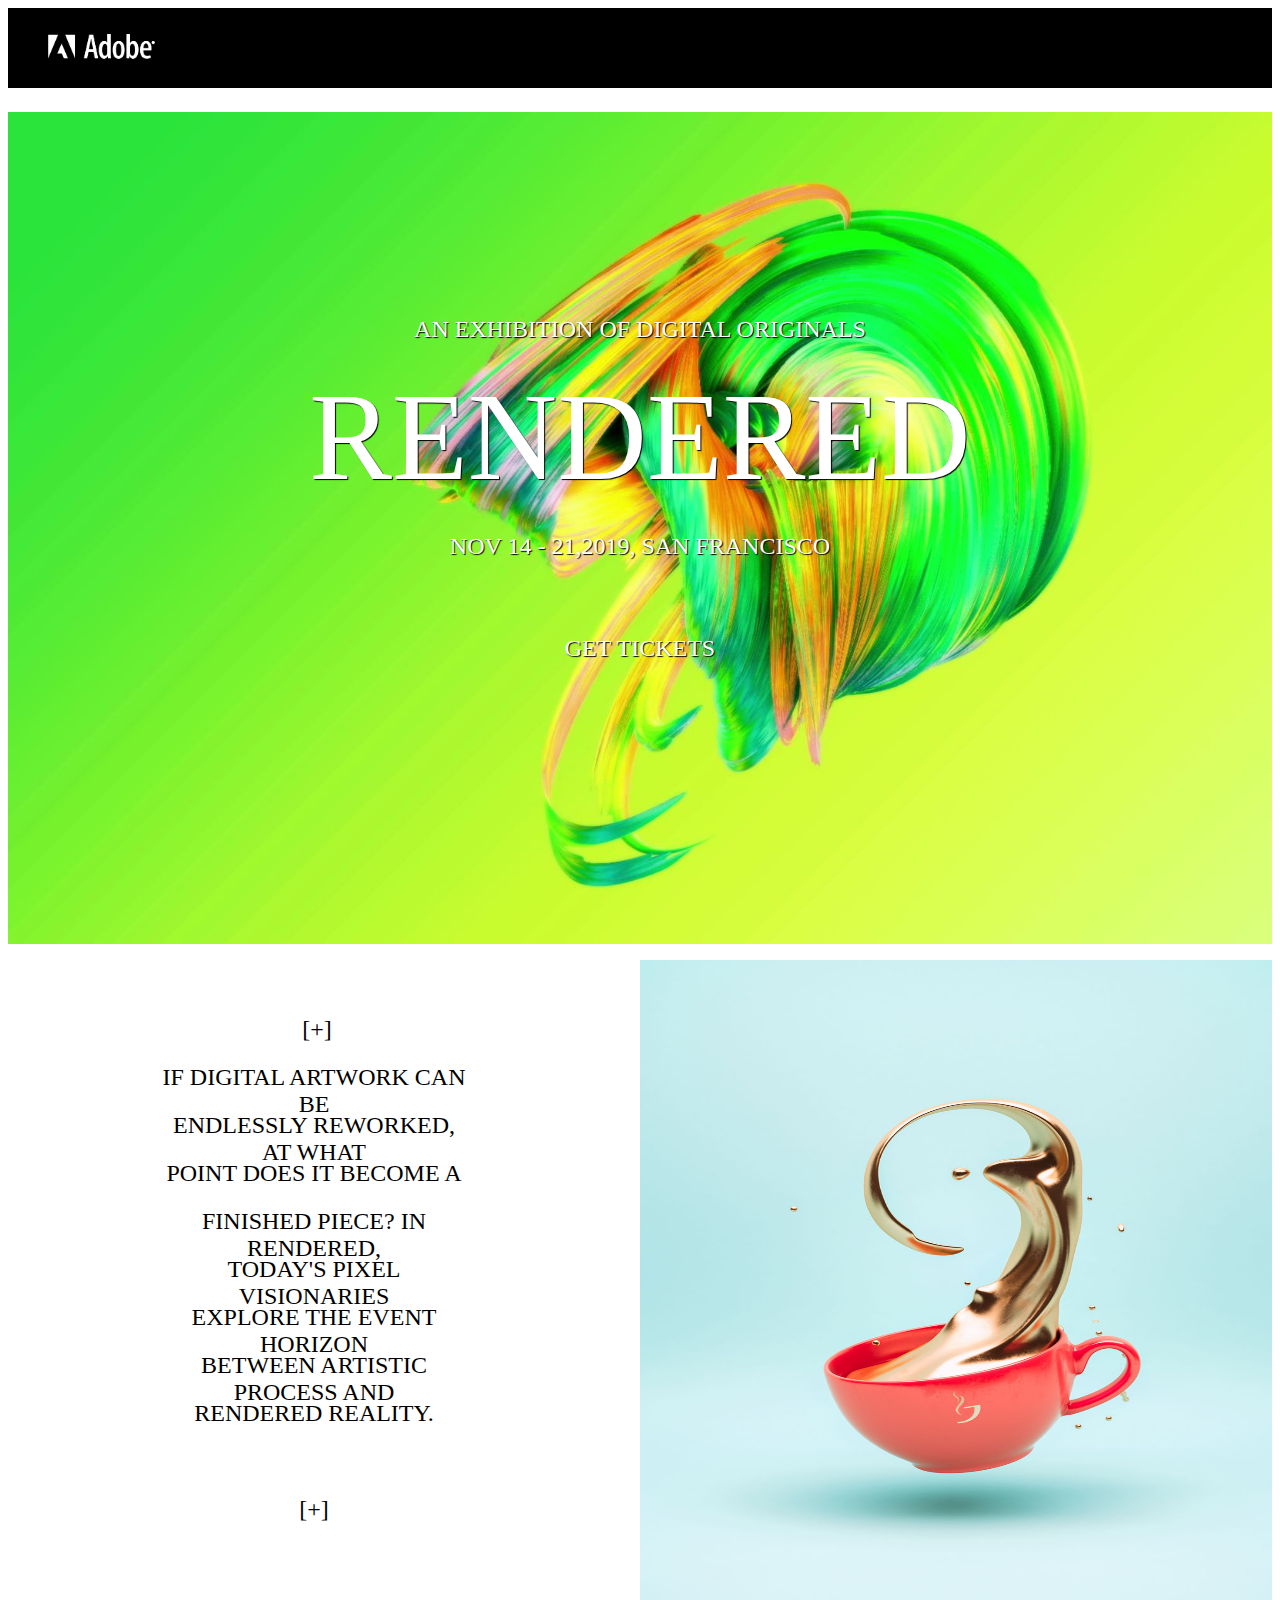
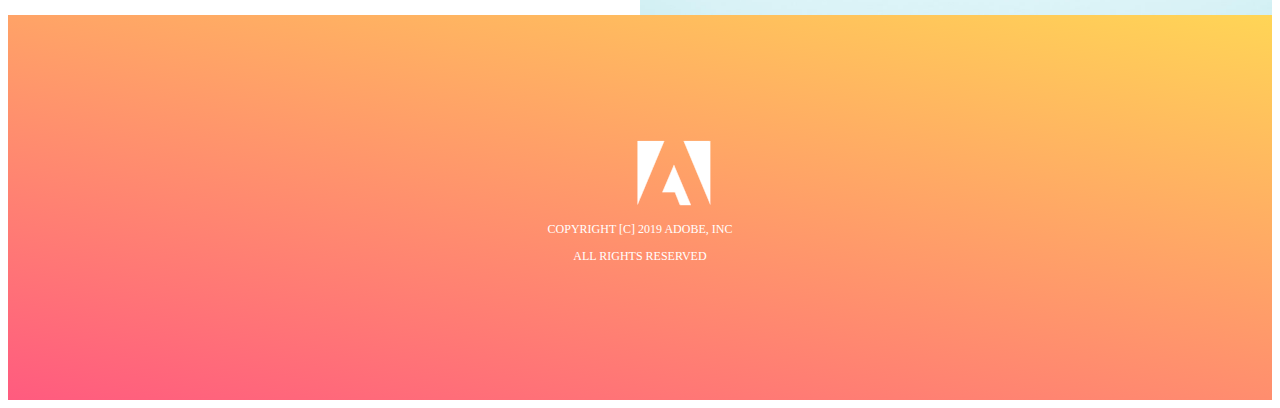
<file: index.html>
<!doctype html>
<html>
<head>
<meta charset="UTF-8">
<title>index.html</title>
<link href="style.css" rel="stylesheet" type="text/css">
<!--The following script tag downloads a font from the Adobe Edge Web Fonts server for use within the web page. We recommend that you do not modify it.--><script>var __adobewebfontsappname__="dreamweaver"</script><script src="http://use.edgefonts.net/inconsolata:n5:default.js" type="text/javascript"></script>
</head>

<body>
<div class="nav"><img src="nav-logo.png" width="107" height="25" alt=""/>Content for New div Tag Goes Here</div>
<div class="banner">
  <p>&nbsp;</p>
  <p>&nbsp;</p>
  <p>&nbsp;</p>
  <p>&nbsp;</p>
  <p>AN EXHIBITION OF DIGITAL ORIGINALS</p>
  <p><strong>RENDERED</strong></p>
  <p>NOV 14 - 21,2019, SAN FRANCISCO </p>
  <p>&nbsp;</p>
  <p>GET TICKETS </p>
  &nbsp;</div>
<div class="herop">
  <p class="herop">
    <p class="herop">&nbsp;[+]</p>
    <p class="herop">IF DIGITAL ARTWORK CAN BE</p>
    <p class="herop"> ENDLESSLY REWORKED, AT WHAT</p>
    <p class="herop"> POINT DOES IT BECOME A </p>
    <p class="herop">FINISHED PIECE? IN RENDERED,</p>
    <p class="herop"> TODAY'S PIXEL VISIONARIES</p>
    <p class="herop"> EXPLORE THE EVENT HORIZON</p>
  <p class="herop"> BETWEEN ARTISTIC PROCESS AND</p>
    <p class="herop"> RENDERED REALITY.</p>
    <p class="herop">&nbsp;</p>
    <p class="herop">[+] </p>
  </p>
</div>
<div class="hero">
<p class="col-2"><img src="goldrush.jpg" width="1000" height="1429"></p>
&nbsp;</div>
<div class="footer"><img src="footer-logo.png" width="74" height="66" alt=""/>
  <p>COPYRIGHT [C] 2019 ADOBE, INC</p>
  <p>ALL RIGHTS RESERVED </p>
&nbsp;</div>
</body>
</html>
</file>
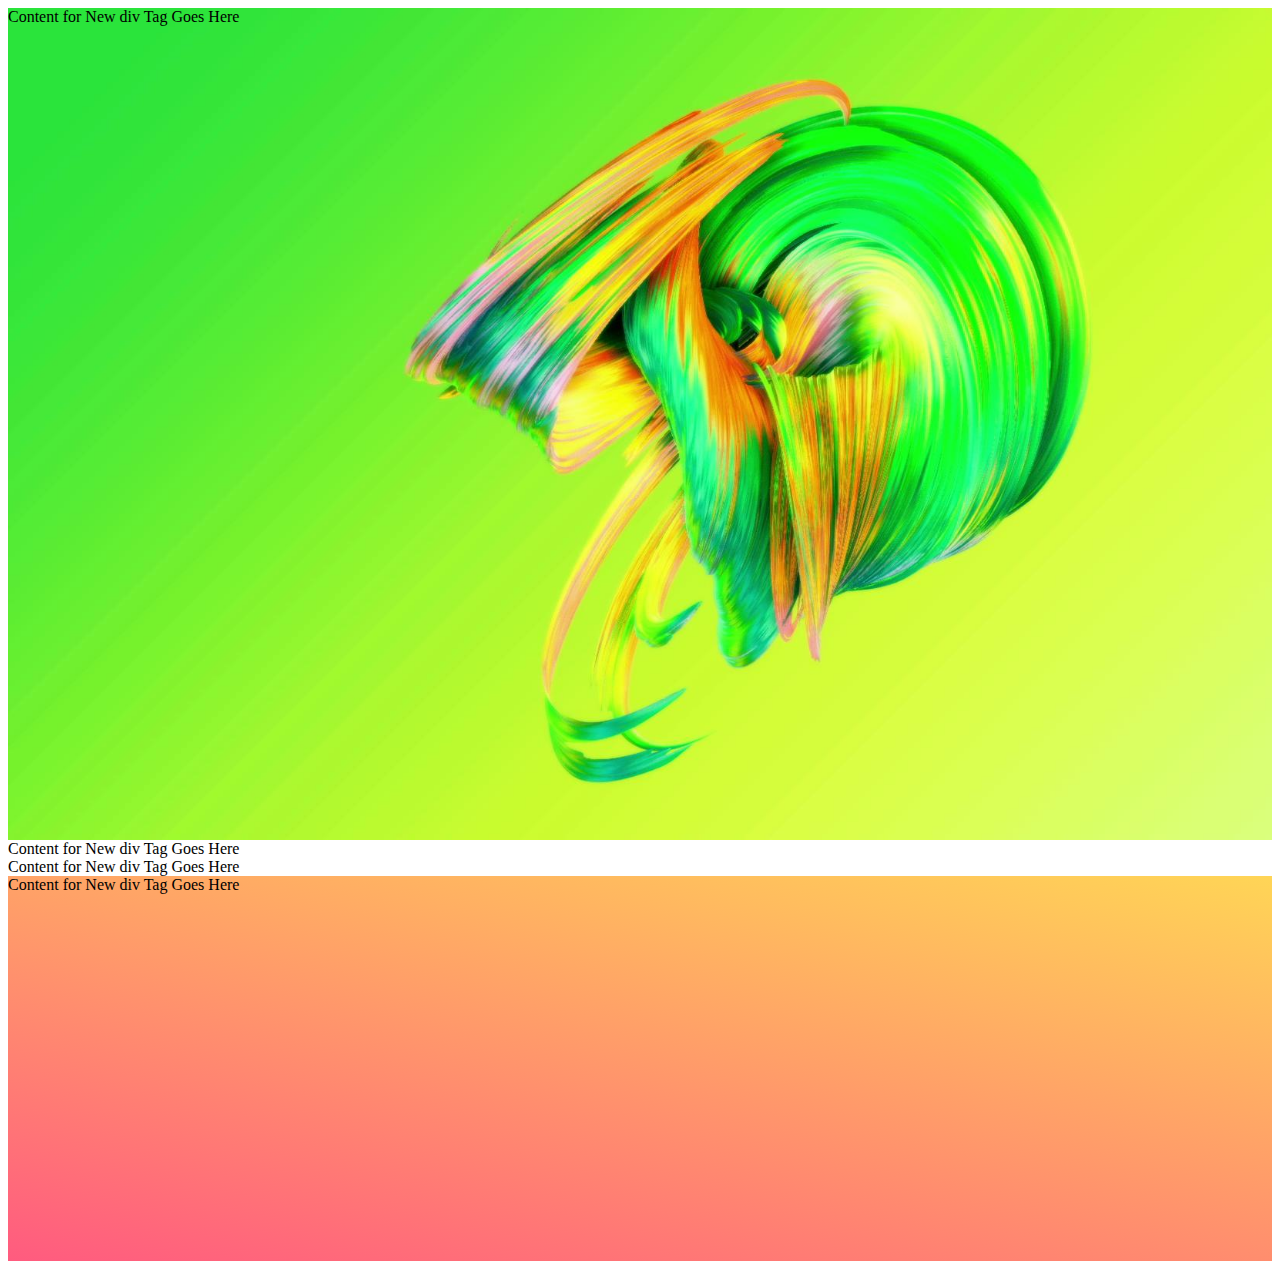
<file: Untitled-1.html>
<!doctype html>
<html>
<head>
<meta charset="UTF-8">
<title>index.html</title>
<link href="style.css" rel="stylesheet" type="text/css">
</head>

<body>
<div class="banner">Content for New div Tag Goes Here</div>
<div class="header">Content for New div Tag Goes Here</div>
<div class="hero">Content for New div Tag Goes Here</div>
<div class="footer">Content for New div Tag Goes Here</div>
</body>
</html>
</file>
<file: style.css>
@charset "UTF-8";
.header {
}
.nav {
	background-color: #000000;
	height: 80px;
}
.hero {
}
.banner {
	background-image: url(paintwave.jpg);
	background-size: cover;
	width: 100%;
	height: 832px;
}
.footer {
	background-image: -webkit-linear-gradient(78deg,rgba(255,91,127,1.00) 0%,rgba(255,213,86,1.00) 100%);
	background-image: -moz-linear-gradient(78deg,rgba(255,91,127,1.00) 0%,rgba(255,213,86,1.00) 100%);
	background-image: -o-linear-gradient(78deg,rgba(255,91,127,1.00) 0%,rgba(255,213,86,1.00) 100%);
	background-image: linear-gradient(12deg,rgba(255,91,127,1.00) 0%,rgba(255,213,86,1.00) 100%);
	background-position: center center;
	background-size: auto auto;
	clear: both;
	height: 385px;
}
.col-1 {
	float: left;
	text-align: center;
	font-family: inconsolata;
	font-style: normal;
	font-weight: 500;
}
.herop {
	text-align: center;
	font-family: inconsolata;
	font-style: normal;
	font-weight: 500;
	font-size: 24px;
	width: 50%;
	float: left;
	padding-left: 74px;
	clear: left;
	padding-bottom: 0px;
	padding-top: 0px;
	height: 0px;
}
.col-2 {
}
.hero .col-2 img {
	clear: right;
	float: right;
	padding-bottom: 0px;
	top: auto;
	height: 655px;
	width: 50%;
}
.footer img {
	margin-left: 0px;
	float: none;
	clear: none;
	padding-left: 629px;
	padding-top: 125px;
}
.banner p {
	font-family: inconsolata;
	font-style: normal;
	font-weight: 500;
	text-align: center;
	color: #FFFFFF;
	text-shadow: 1px 1px 1px #000000;
	font-size: 24px;
}
.footer p {
	font-family: inconsolata;
	font-style: normal;
	font-weight: 500;
	text-align: center;
	color: #FFFFFF;
	font-size: 12px;
}
.p {
	text-align: center;
	width: 586px;
	font-family: inconsolata;
	font-style: normal;
	font-weight: 500;
}
.nav img {
	padding-top: 26px;
	padding-left: 40PX;
}
.banner strong {
	font-size: 124px;
	font-family: inconsolata;
	font-style: normal;
	font-weight: 500;
}
</file>
